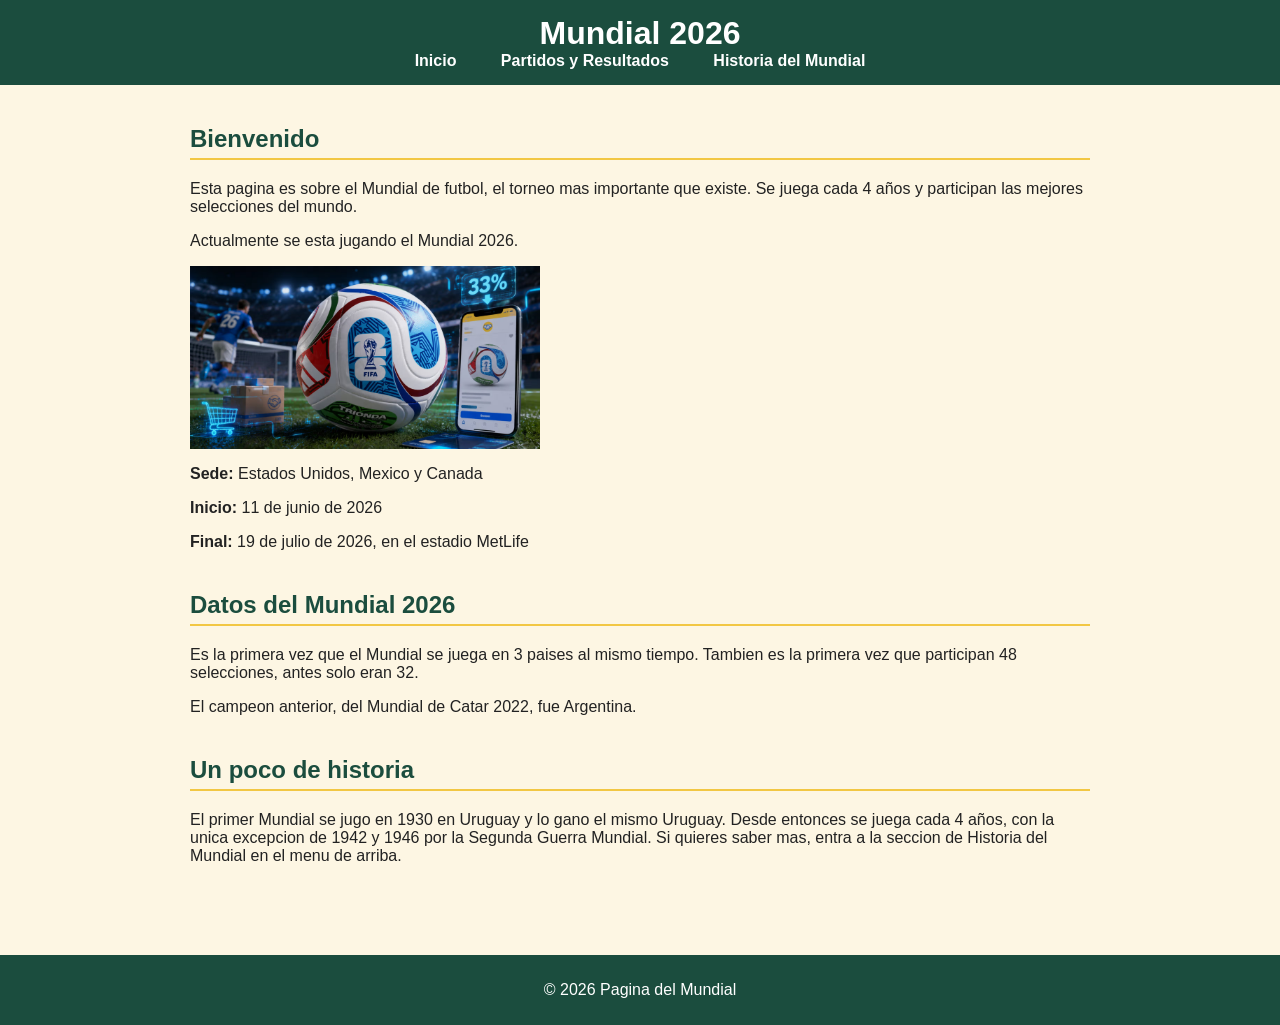
<file: index.html>
<!DOCTYPE html>
<html lang="es">
<head>
    <meta charset="UTF-8">
    <title>Mundial 2026</title>
    <link rel="stylesheet" href="style.css">
</head>
<body>

    <header>
        <h1>Mundial 2026</h1>
        <nav>
            <a href="index.html">Inicio</a>
            <a href="Page2.html">Partidos y Resultados</a>
            <a href="Page3.html">Historia del Mundial</a>
        </nav>
    </header>

    <main>
        <section>
            <h2>Bienvenido</h2>
            <p>
                Esta pagina es sobre el Mundial de futbol, el torneo mas
                importante que existe. Se juega cada 4 años y participan
                las mejores selecciones del mundo.
            </p>

            <p>
                Actualmente se esta jugando el Mundial 2026.
            </p>

            <img src="balon.avif" alt="Balon de futbol">

            <p>
                <b>Sede:</b> Estados Unidos, Mexico y Canada
            </p>
            <p>
                <b>Inicio:</b> 11 de junio de 2026
            </p>
            <p>
                <b>Final:</b> 19 de julio de 2026, en el estadio MetLife
            </p>
        </section>

        <section>
            <h2>Datos del Mundial 2026</h2>
            <p>
                Es la primera vez que el Mundial se juega en 3 paises al
                mismo tiempo. Tambien es la primera vez que participan
                48 selecciones, antes solo eran 32.
            </p>
            <p>
                El campeon anterior, del Mundial de Catar 2022, fue
                Argentina.
            </p>
        </section>

        <section>
            <h2>Un poco de historia</h2>
            <p>
                El primer Mundial se jugo en 1930 en Uruguay y lo gano el
                mismo Uruguay. Desde entonces se juega cada 4 años, con la
                unica excepcion de 1942 y 1946 por la Segunda Guerra
                Mundial. Si quieres saber mas, entra a la seccion de
                Historia del Mundial en el menu de arriba.
            </p>
        </section>
    </main>

    <footer>
        <p>&copy; 2026 Pagina del Mundial</p>
    </footer>

</body>
</html>
</file>
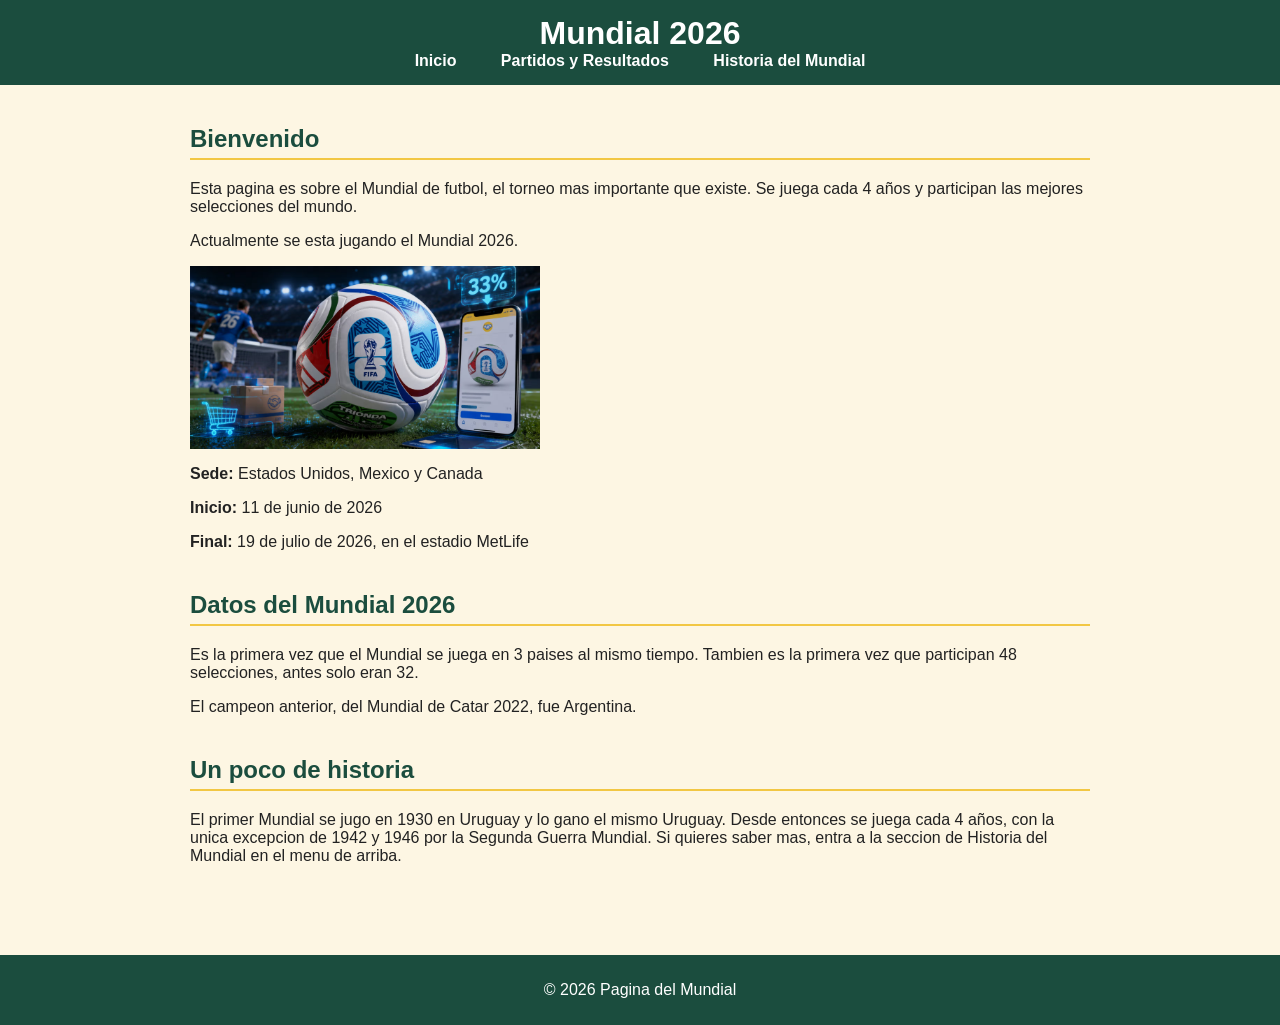
<file: Page1.html>
<!DOCTYPE html>
<html lang="es">
<head>
    <meta charset="UTF-8">
    <title>Mundial 2026</title>
    <link rel="stylesheet" href="style.css">
</head>
<body>

    <header>
        <h1>Mundial 2026</h1>
        <nav>
            <a href="Page1.html">Inicio</a>
            <a href="Page2.html">Partidos y Resultados</a>
            <a href="Page3.html">Historia del Mundial</a>
        </nav>
    </header>

    <main>
        <section>
            <h2>Bienvenido</h2>
            <p>
                Esta pagina es sobre el Mundial de futbol, el torneo mas
                importante que existe. Se juega cada 4 años y participan
                las mejores selecciones del mundo.
            </p>

            <p>
                Actualmente se esta jugando el Mundial 2026.
            </p>

            <img src="balon.avif" alt="Balon de futbol">

            <p>
                <b>Sede:</b> Estados Unidos, Mexico y Canada
            </p>
            <p>
                <b>Inicio:</b> 11 de junio de 2026
            </p>
            <p>
                <b>Final:</b> 19 de julio de 2026, en el estadio MetLife
            </p>
        </section>

        <section>
            <h2>Datos del Mundial 2026</h2>
            <p>
                Es la primera vez que el Mundial se juega en 3 paises al
                mismo tiempo. Tambien es la primera vez que participan
                48 selecciones, antes solo eran 32.
            </p>
            <p>
                El campeon anterior, del Mundial de Catar 2022, fue
                Argentina.
            </p>
        </section>

        <section>
            <h2>Un poco de historia</h2>
            <p>
                El primer Mundial se jugo en 1930 en Uruguay y lo gano el
                mismo Uruguay. Desde entonces se juega cada 4 años, con la
                unica excepcion de 1942 y 1946 por la Segunda Guerra
                Mundial. Si quieres saber mas, entra a la seccion de
                Historia del Mundial en el menu de arriba.
            </p>
        </section>
    </main>

    <footer>
        <p>&copy; 2026 Pagina del Mundial</p>
    </footer>

</body>
</html>
</file>
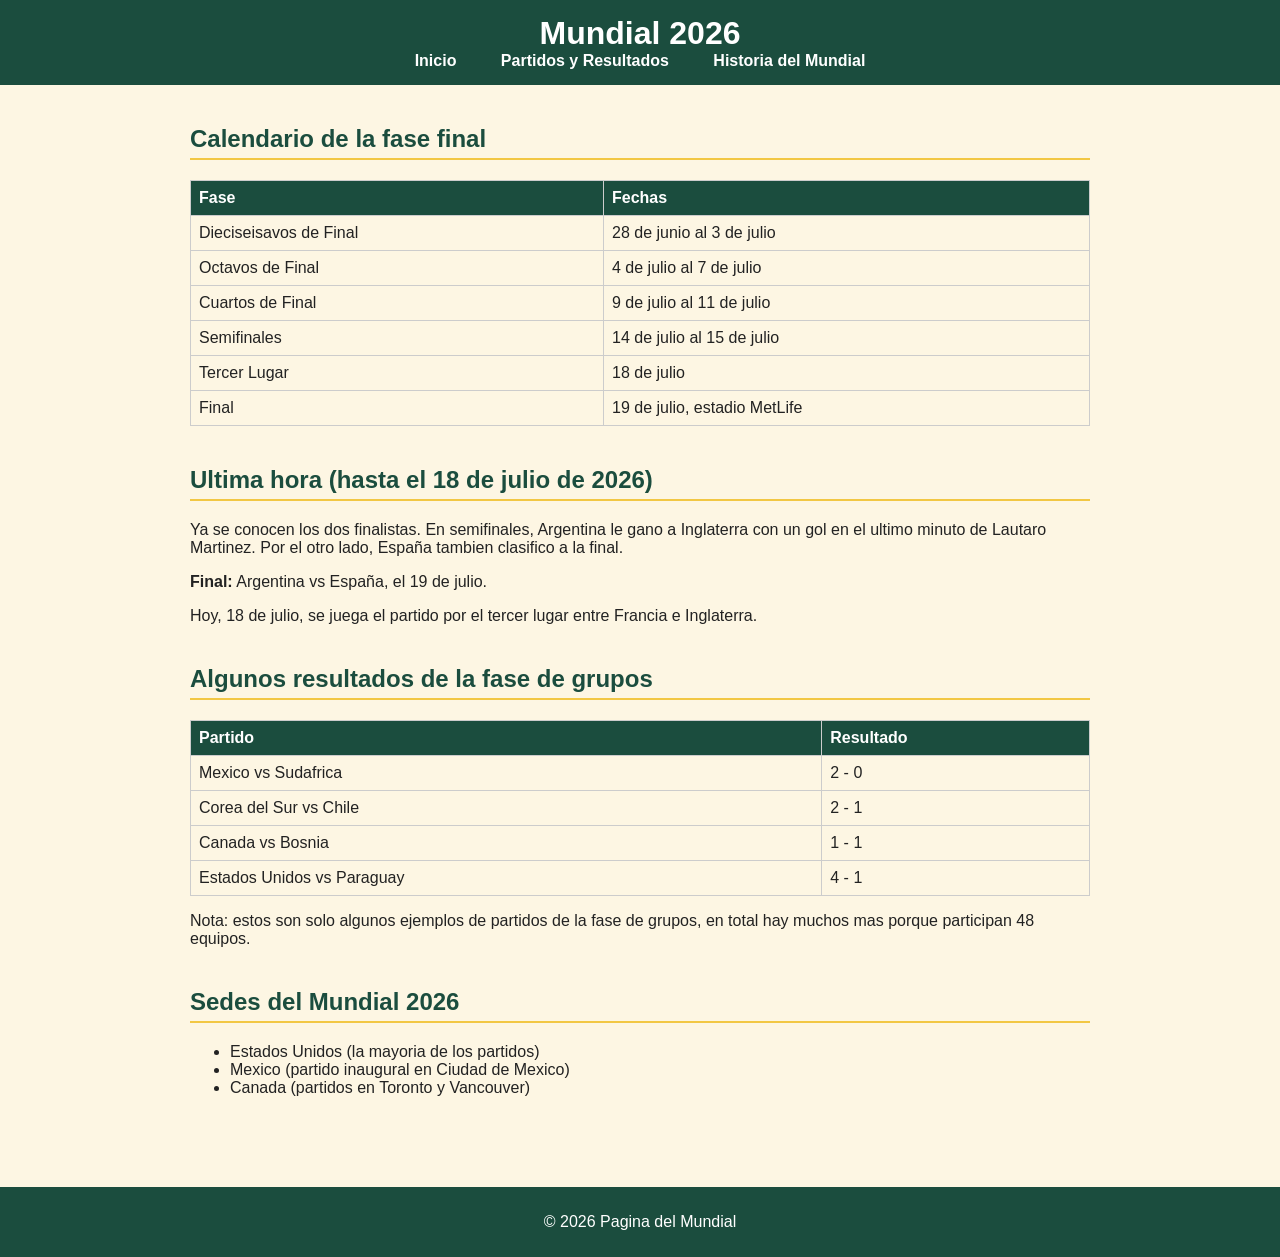
<file: Page2.html>
<!DOCTYPE html>
<html lang="es">
<head>
    <meta charset="UTF-8">
    <title>Mundial 2026 - Partidos y Resultados</title>
    <link rel="stylesheet" href="style.css">
</head>
<body>

    <header>
        <h1>Mundial 2026</h1>
        <nav>
            <a href="Page1.html">Inicio</a>
            <a href="Page2.html">Partidos y Resultados</a>
            <a href="Page3.html">Historia del Mundial</a>
        </nav>
    </header>

    <main>
        <section>
            <h2>Calendario de la fase final</h2>
            <table>
                <tr>
                    <th>Fase</th>
                    <th>Fechas</th>
                </tr>
                <tr>
                    <td>Dieciseisavos de Final</td>
                    <td>28 de junio al 3 de julio</td>
                </tr>
                <tr>
                    <td>Octavos de Final</td>
                    <td>4 de julio al 7 de julio</td>
                </tr>
                <tr>
                    <td>Cuartos de Final</td>
                    <td>9 de julio al 11 de julio</td>
                </tr>
                <tr>
                    <td>Semifinales</td>
                    <td>14 de julio al 15 de julio</td>
                </tr>
                <tr>
                    <td>Tercer Lugar</td>
                    <td>18 de julio</td>
                </tr>
                <tr>
                    <td>Final</td>
                    <td>19 de julio, estadio MetLife</td>
                </tr>
            </table>
        </section>

        <section>
            <h2>Ultima hora (hasta el 18 de julio de 2026)</h2>
            <p>
                Ya se conocen los dos finalistas. En semifinales, Argentina
                le gano a Inglaterra con un gol en el ultimo minuto de
                Lautaro Martinez. Por el otro lado, España tambien
                clasifico a la final.
            </p>
            <p>
                <b>Final:</b> Argentina vs España, el 19 de julio.
            </p>
            <p>
                Hoy, 18 de julio, se juega el partido por el tercer lugar
                entre Francia e Inglaterra.
            </p>
        </section>

        <section>
            <h2>Algunos resultados de la fase de grupos</h2>
            <table>
                <tr>
                    <th>Partido</th>
                    <th>Resultado</th>
                </tr>
                <tr>
                    <td>Mexico vs Sudafrica</td>
                    <td>2 - 0</td>
                </tr>
                <tr>
                    <td>Corea del Sur vs Chile</td>
                    <td>2 - 1</td>
                </tr>
                <tr>
                    <td>Canada vs Bosnia</td>
                    <td>1 - 1</td>
                </tr>
                <tr>
                    <td>Estados Unidos vs Paraguay</td>
                    <td>4 - 1</td>
                </tr>
            </table>
            <p>
                Nota: estos son solo algunos ejemplos de partidos de la
                fase de grupos, en total hay muchos mas porque participan
                48 equipos.
            </p>
        </section>

        <section>
            <h2>Sedes del Mundial 2026</h2>
            <ul>
                <li>Estados Unidos (la mayoria de los partidos)</li>
                <li>Mexico (partido inaugural en Ciudad de Mexico)</li>
                <li>Canada (partidos en Toronto y Vancouver)</li>
            </ul>
        </section>
    </main>

    <footer>
        <p>&copy; 2026 Pagina del Mundial</p>
    </footer>

</body>
</html>
</file>
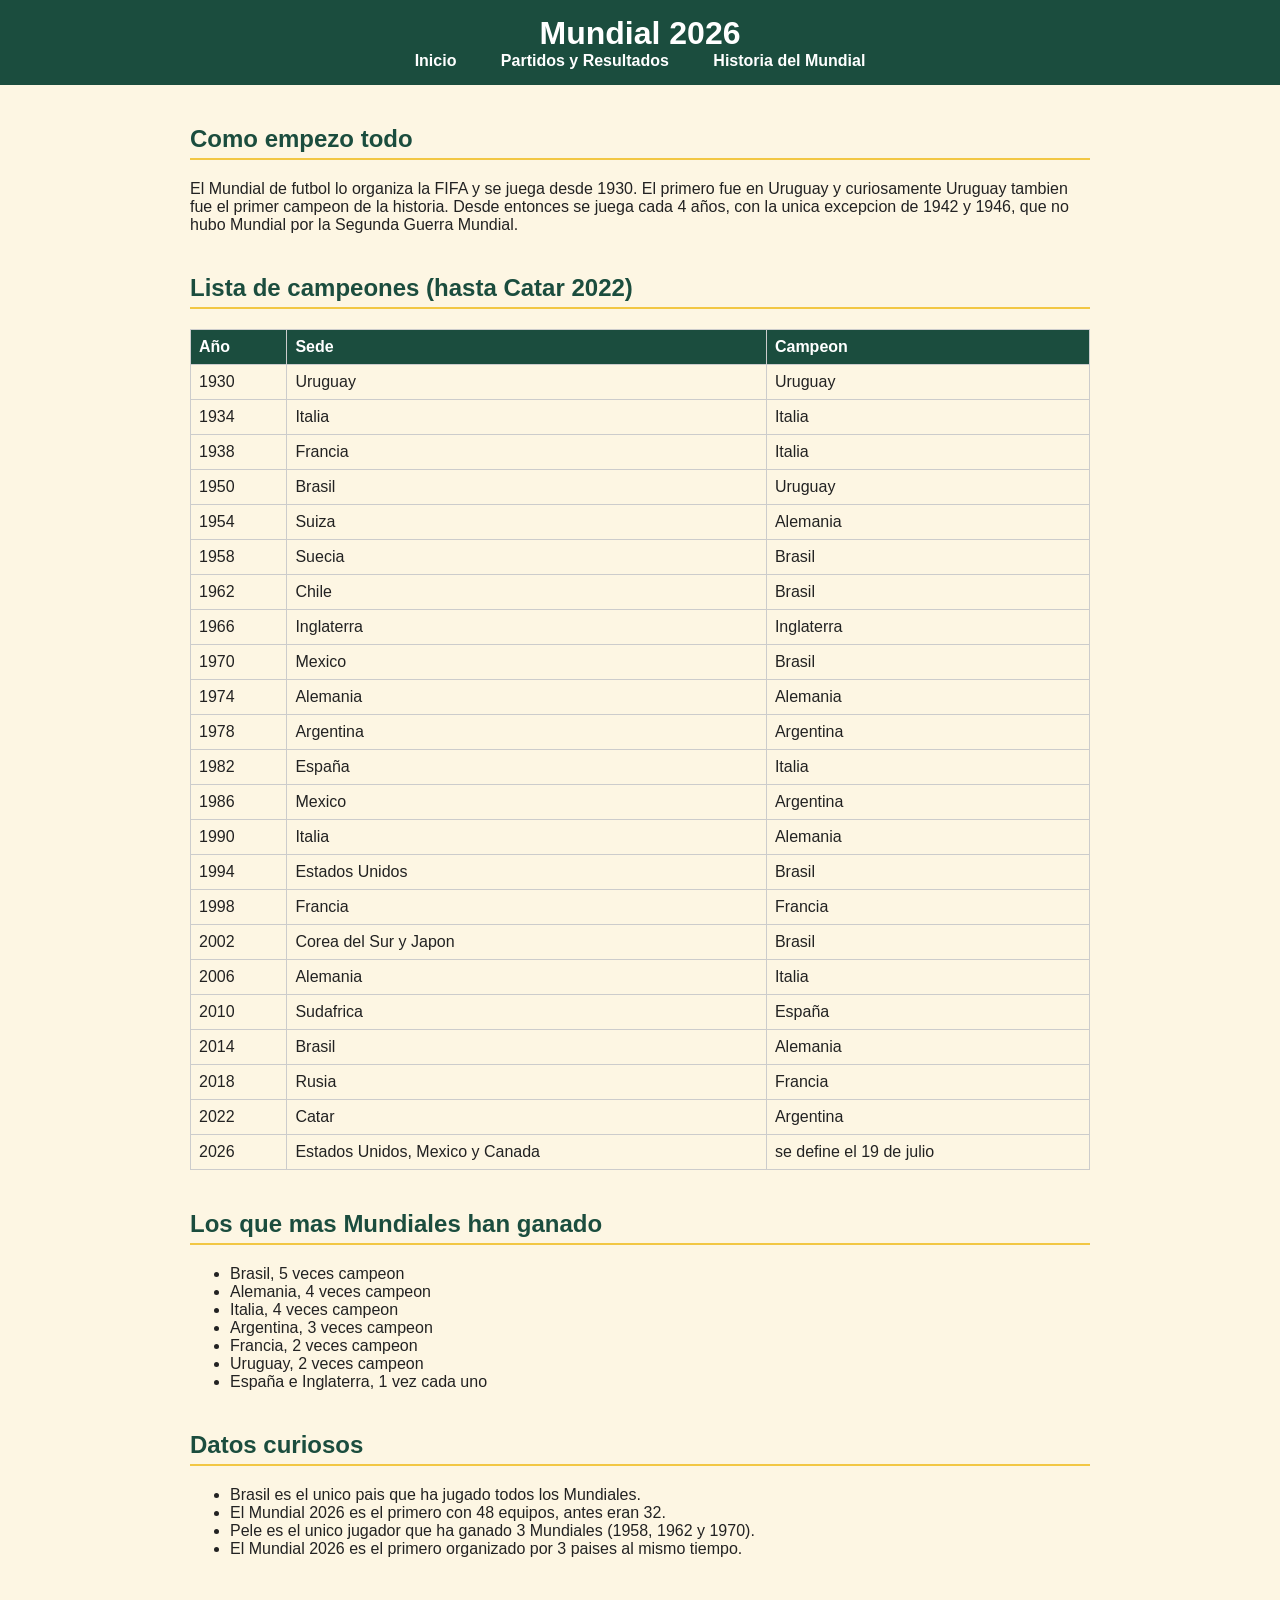
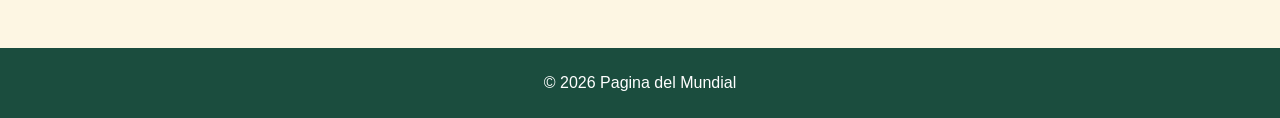
<file: Page3.html>
<!DOCTYPE html>
<html lang="es">
<head>
    <meta charset="UTF-8">
    <title>Mundial 2026 - Historia</title>
    <link rel="stylesheet" href="style.css">
</head>
<body>

    <header>
        <h1>Mundial 2026</h1>
        <nav>
            <a href="Page1.html">Inicio</a>
            <a href="Page2.html">Partidos y Resultados</a>
            <a href="Page3.html">Historia del Mundial</a>
        </nav>
    </header>

    <main>
        <section>
            <h2>Como empezo todo</h2>
            <p>
                El Mundial de futbol lo organiza la FIFA y se juega desde
                1930. El primero fue en Uruguay y curiosamente Uruguay
                tambien fue el primer campeon de la historia. Desde
                entonces se juega cada 4 años, con la unica excepcion de
                1942 y 1946, que no hubo Mundial por la Segunda Guerra
                Mundial.
            </p>
        </section>

        <section>
            <h2>Lista de campeones (hasta Catar 2022)</h2>
            <table>
                <tr>
                    <th>Año</th>
                    <th>Sede</th>
                    <th>Campeon</th>
                </tr>
                <tr><td>1930</td><td>Uruguay</td><td>Uruguay</td></tr>
                <tr><td>1934</td><td>Italia</td><td>Italia</td></tr>
                <tr><td>1938</td><td>Francia</td><td>Italia</td></tr>
                <tr><td>1950</td><td>Brasil</td><td>Uruguay</td></tr>
                <tr><td>1954</td><td>Suiza</td><td>Alemania</td></tr>
                <tr><td>1958</td><td>Suecia</td><td>Brasil</td></tr>
                <tr><td>1962</td><td>Chile</td><td>Brasil</td></tr>
                <tr><td>1966</td><td>Inglaterra</td><td>Inglaterra</td></tr>
                <tr><td>1970</td><td>Mexico</td><td>Brasil</td></tr>
                <tr><td>1974</td><td>Alemania</td><td>Alemania</td></tr>
                <tr><td>1978</td><td>Argentina</td><td>Argentina</td></tr>
                <tr><td>1982</td><td>España</td><td>Italia</td></tr>
                <tr><td>1986</td><td>Mexico</td><td>Argentina</td></tr>
                <tr><td>1990</td><td>Italia</td><td>Alemania</td></tr>
                <tr><td>1994</td><td>Estados Unidos</td><td>Brasil</td></tr>
                <tr><td>1998</td><td>Francia</td><td>Francia</td></tr>
                <tr><td>2002</td><td>Corea del Sur y Japon</td><td>Brasil</td></tr>
                <tr><td>2006</td><td>Alemania</td><td>Italia</td></tr>
                <tr><td>2010</td><td>Sudafrica</td><td>España</td></tr>
                <tr><td>2014</td><td>Brasil</td><td>Alemania</td></tr>
                <tr><td>2018</td><td>Rusia</td><td>Francia</td></tr>
                <tr><td>2022</td><td>Catar</td><td>Argentina</td></tr>
                <tr><td>2026</td><td>Estados Unidos, Mexico y Canada</td><td>se define el 19 de julio</td></tr>
            </table>
        </section>

        <section>
            <h2>Los que mas Mundiales han ganado</h2>
            <ul>
                <li>Brasil, 5 veces campeon</li>
                <li>Alemania, 4 veces campeon</li>
                <li>Italia, 4 veces campeon</li>
                <li>Argentina, 3 veces campeon</li>
                <li>Francia, 2 veces campeon</li>
                <li>Uruguay, 2 veces campeon</li>
                <li>España e Inglaterra, 1 vez cada uno</li>
            </ul>
        </section>

        <section>
            <h2>Datos curiosos</h2>
            <ul>
                <li>Brasil es el unico pais que ha jugado todos los Mundiales.</li>
                <li>El Mundial 2026 es el primero con 48 equipos, antes eran 32.</li>
                <li>Pele es el unico jugador que ha ganado 3 Mundiales (1958, 1962 y 1970).</li>
                <li>El Mundial 2026 es el primero organizado por 3 paises al mismo tiempo.</li>
            </ul>
        </section>
    </main>

    <footer>
        <p>&copy; 2026 Pagina del Mundial</p>
    </footer>

</body>
</html>
</file>
<file: style.css>
body {
    font-family: Arial, sans-serif;
    margin: 0;
    color: #222;
}

header {
    background-color: #1b4d3e;
    padding: 15px;
    text-align: center;
}

header nav a {
    color: white;
    text-decoration: none;
    margin: 0 20px;
    font-weight: bold;
}

header nav a:hover {
    text-decoration: underline;
    color: #f2c744;
}

main {
    max-width: 900px;
    margin: 0 auto;
    padding: 20px;
}

section {
    margin-bottom: 40px;
}

h1 {
    margin: 0;
    color: white;
}

h2 {
    color: #1b4d3e;
    border-bottom: 2px solid #f2c744;
    padding-bottom: 5px;
}

table {
    border-collapse: collapse;
    width: 100%;
    margin-top: 10px;
}

table, th, td {
    border: 1px solid #ccc;
}

th, td {
    padding: 8px;
    text-align: left;
}

th {
    background-color: #1b4d3e;
    color: white;
}

img {
    max-width: 350px;
    display: block;
    margin: 15px 0;
}

footer {
    background-color: #1b4d3e;
    color: white;
    text-align: center;
    padding: 10px;
    margin-top: 30px;
}

body {
    background-color: #fdf6e3;
}
</file>
